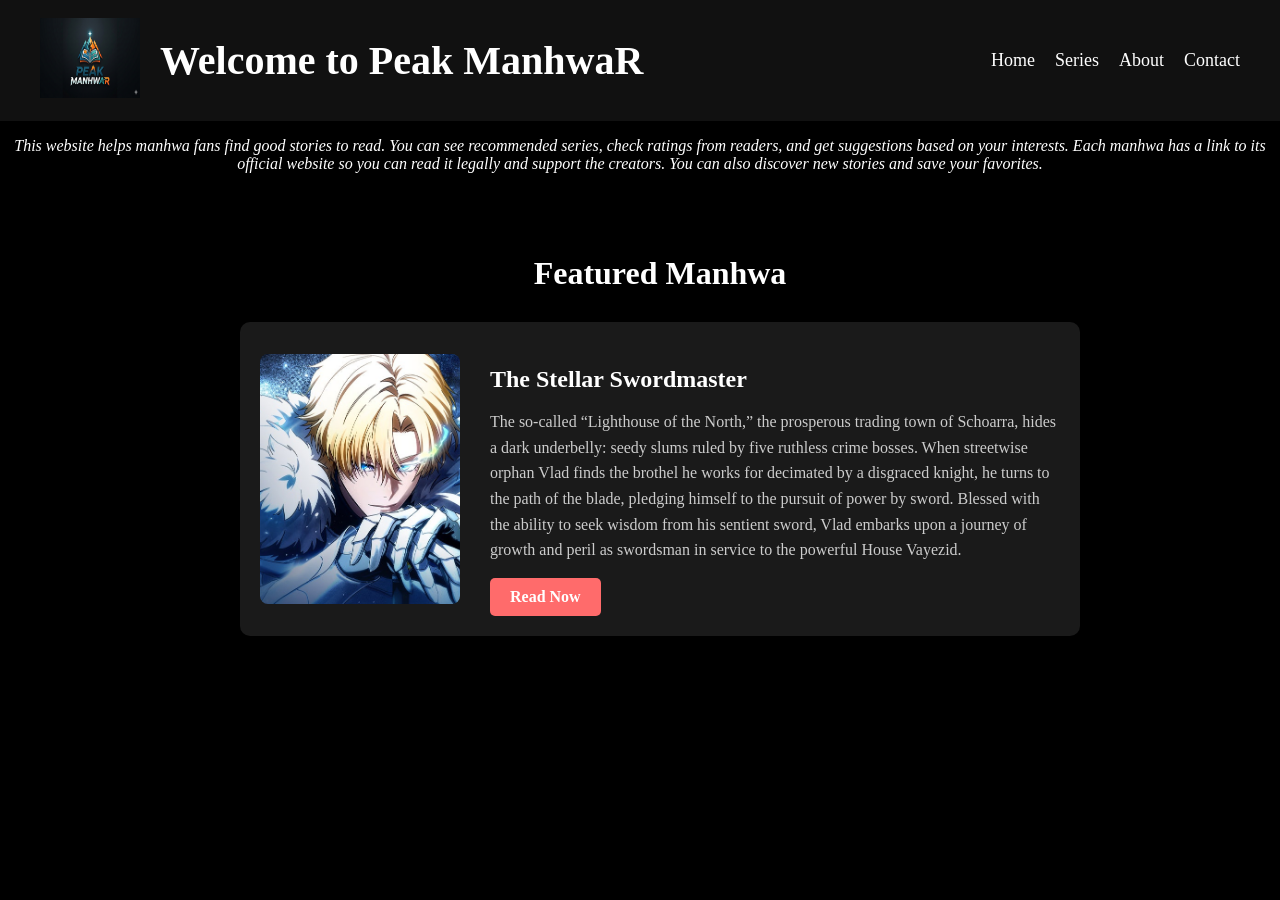
<file: index.html>
<!DOCTYPE html>
<html lang="en">
<head>
    <meta charset="UTF-8">
    <meta name="viewport" content="width=device-width, initial-scale=1.0">
    <title>Peak ManhwaR</title>
    <link rel="icon" href="peakmanhwar.png">
    <link rel="stylesheet" href="style.css">
</head>
<body>
    <header class="site-header">
        <div class="icon">
           <a href="index.html"><img src="peakmanhwar.png" alt="Peak ManhwaR Icon"></a>
        </div>
        <h1 class="logoname">Welcome to Peak ManhwaR</h1>
        <nav class="nav">
            <ul>
                <li><a href="index.html">Home</a></li>
                <li><a href="series.html">Series</a></li>
                <li><a href="about.html">About</a></li>
                <li><a href="contact.html">Contact</a></li>
            </ul>
        </nav>
    </header>

    <div class="introduction">
            <p>This website helps manhwa fans find good stories to read. You can see recommended series, check ratings from readers, and get suggestions based on your interests. Each manhwa has a link to its official website so you can read it legally and support the creators. You can also discover new stories and save your favorites.</p>
        </div>

    <div class="featured">
        <h2>Featured Manhwa</h2>
        <div class="featured-card">
            <img src="0The_Stellar_Swordmaster_Landing_Page_Mobile.jpg" alt="Featured Manhwa" class="featured-image">
            <div class="featured-info">
                <h3>The Stellar Swordmaster</h3>
                <p>The so-called “Lighthouse of the North,” the prosperous trading town of Schoarra, hides a dark underbelly: seedy slums ruled by five ruthless crime bosses. When streetwise orphan Vlad finds the brothel he works for decimated by a disgraced knight, he turns to the path of the blade, pledging himself to the pursuit of power by sword. Blessed with the ability to seek wisdom from his sentient sword, Vlad embarks upon a journey of growth and peril as swordsman in service to the powerful House Vayezid.</p>
                <a href="https://www.webtoons.com/en/action/the-stellar-swordmaster/list?title_no=5988"  target="_blank" class="featured-btn">Read Now</a>
            </div>
        </div>
    </div>
        
</body>

</html>
</file>
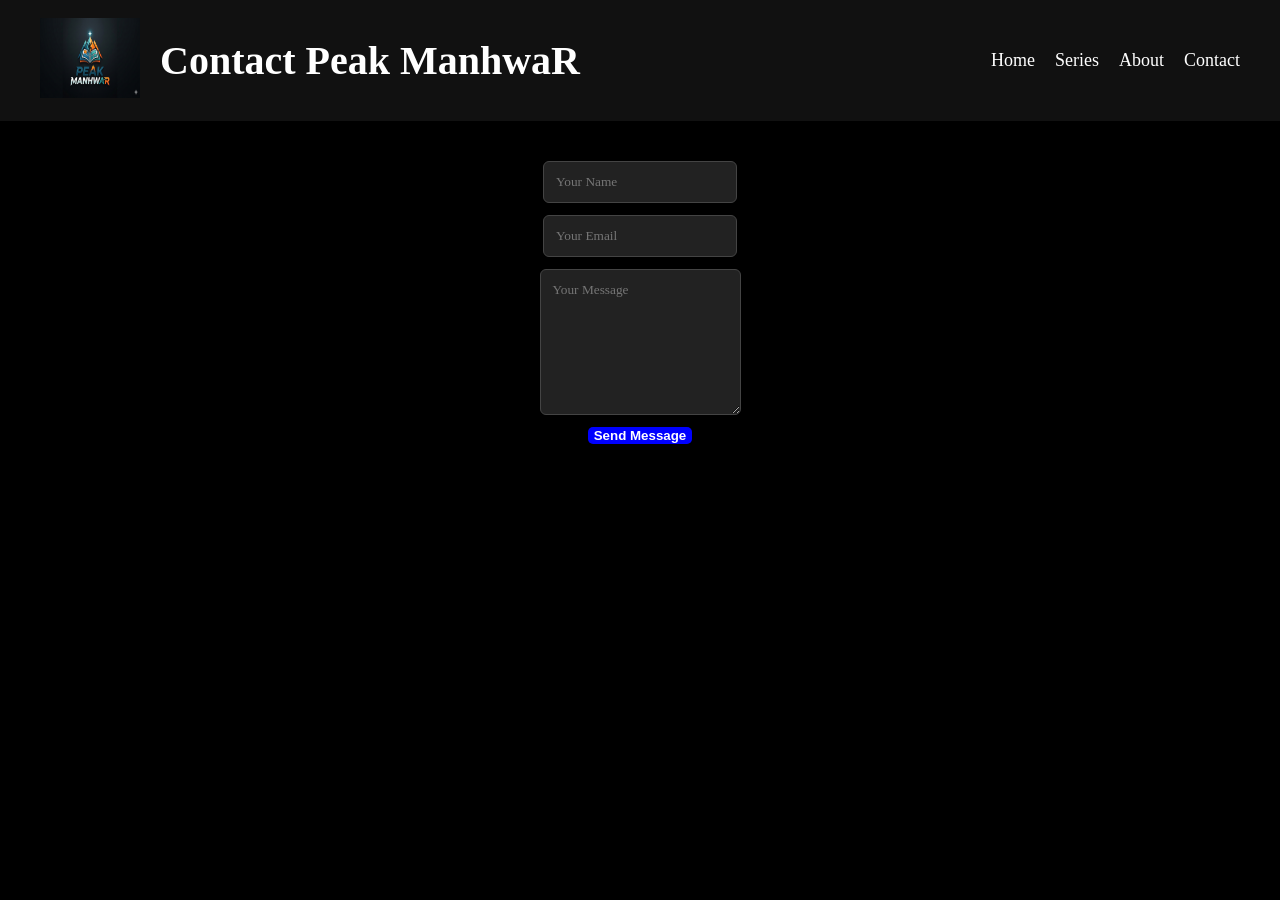
<file: contact.html>
<!DOCTYPE html>
<html lang="en">
<head>
    <meta charset="UTF-8">
    <meta name="viewport" content="width=device-width, initial-scale=1.0">
    <title>Contact Peak ManhwaR</title>
    <link rel="icon" href="peakmanhwar.png">
    <link rel="stylesheet" href="style.css">
</head>
<body>
    <header class="site-header">
        <div class="icon">
           <a href="index.html"><img src="peakmanhwar.png" alt="Peak ManhwaR Icon"></a>
        </div>
        <h1 class="logoname">Contact Peak ManhwaR</h1>
        <nav class="nav">
            <ul>
                <li><a href="index.html">Home</a></li>
                <li><a href="series.html">Series</a></li>
                <li><a href="about.html">About</a></li>
                <li><a href="contact.html">Contact</a></li>
            </ul>
        </nav>
    </header>
    <form action="https://formspree.io/f/xvzbjkav" method="POST">
  <div class="contact-form">
    <input type="text" name="name" placeholder="Your Name" class="contact-input" required>  
    <input type="email" name="email" placeholder="Your Email" class="contact-input" required> 
    <textarea name="message" placeholder="Your Message" class="contact-textarea" required></textarea>
    <button type="submit" class="contact-btn">Send Message</button>
  </div>
</form>
</body>

</html>
</file>
<file: style.css>
body{
    background-color: black;
    margin: 0;
    padding: 0;
    flex-direction: column;
    align-items: center;
}

.icon img{
    width: 100px;
    height: 80px;
    margin-right: 80px;

}
.introduction{
    color: white;
    width: 100%;
    font-style: italic;
    text-align: center;
    font-weight:light;

}
.logoname{
    color: white;
    font-size: 40px;
    font-weight: bold;
    margin-right: 80px;
}

.site-header{
    display: flex;
    align-items: center;
    justify-content: space-between;
    padding: 10px 40px;
    background-color: #111;
}

.icon img{
    width: 100px;
    height: 80px;
    margin-right: 20px;
}

.logoname{
    color: white;
    font-size: 40px;
    font-weight: bold;
    margin-right: 80px;
    flex: 1;
}

.nav ul {
    list-style: none;  /* Remove bullet points */
    display: flex;
    gap: 20px;
    padding: 0;
    margin: 0;
}

.nav li a {
    text-decoration: none;
    color: white;
    font-size: 18px;
}

.nav li a:hover {
    color: #999;  /* Hover effect */
}

.featured{
    width: 100%;
    padding: 40px 20px;
    text-align: center;
}

.featured h2{
    color: white;
    font-size: 32px;
    margin-bottom: 30px;
}

.featured-card{
    display: flex;
    gap: 30px;
    max-width: 800px;
    margin: 0 auto;
    background-color: #1a1a1a;
    padding: 20px;
    border-radius: 10px;
    align-items: center;
}

.featured-image{
    width: 200px;
    height: 250px;
    object-fit: cover;
    border-radius: 8px;
}

.featured-info{
    text-align: left;
    flex: 1;
}

.featured-info h3{
    color: white;
    font-size: 24px;
    margin-bottom: 10px;
}

.featured-info p{
    color: #ccc;
    line-height: 1.6;
    margin-bottom: 15px;
}

.featured-btn{
    display: inline-block;
    background-color: #ff6b6b;
    color: white;
    padding: 10px 20px;
    text-decoration: none;
    border-radius: 5px;
    font-weight: bold;
    transition: background-color 0.3s;
}

.featured-btn:hover{
    background-color: #ff5252;
}

.contact-form{
    display: flex;
    flex-direction: column;
    align-items: center;
    gap: 12px;
    margin: 40px 0;
}

.contact-input, .contact-textarea {
    background-color: #222;
    border: 1px solid #444;
    padding: 12px;
    color: white;
    border-radius: 6px;
    font-family: inherit;
}

.contact-textarea {
    height: 120px;
    resize: vertical;
}

.contact-btn{
    color: white;
   border: none;
   background-color: blue;
   border-radius: 5px;
   font-weight: bold;
   cursor: pointer;
}

.contact-btn:hover {
    background-color: #ff5252;
    transform: translateY(-2px);

}
</file>
